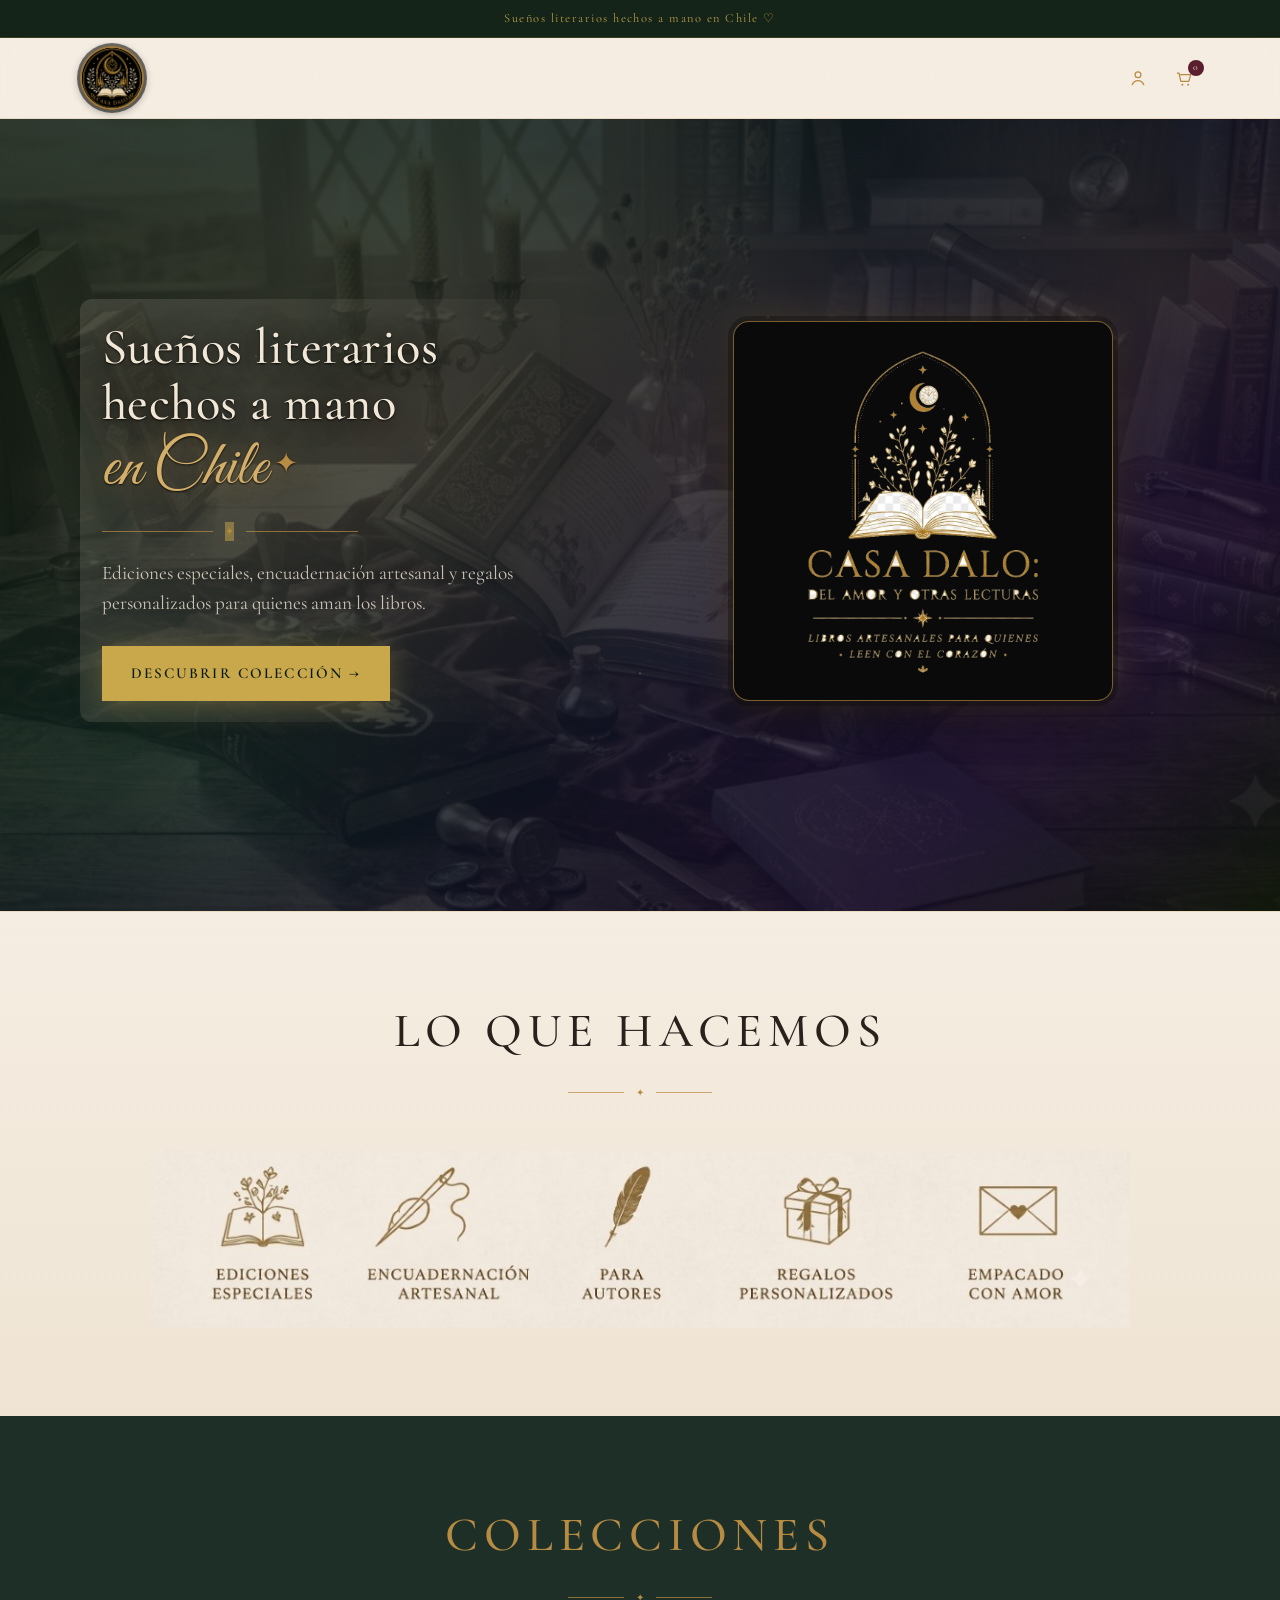
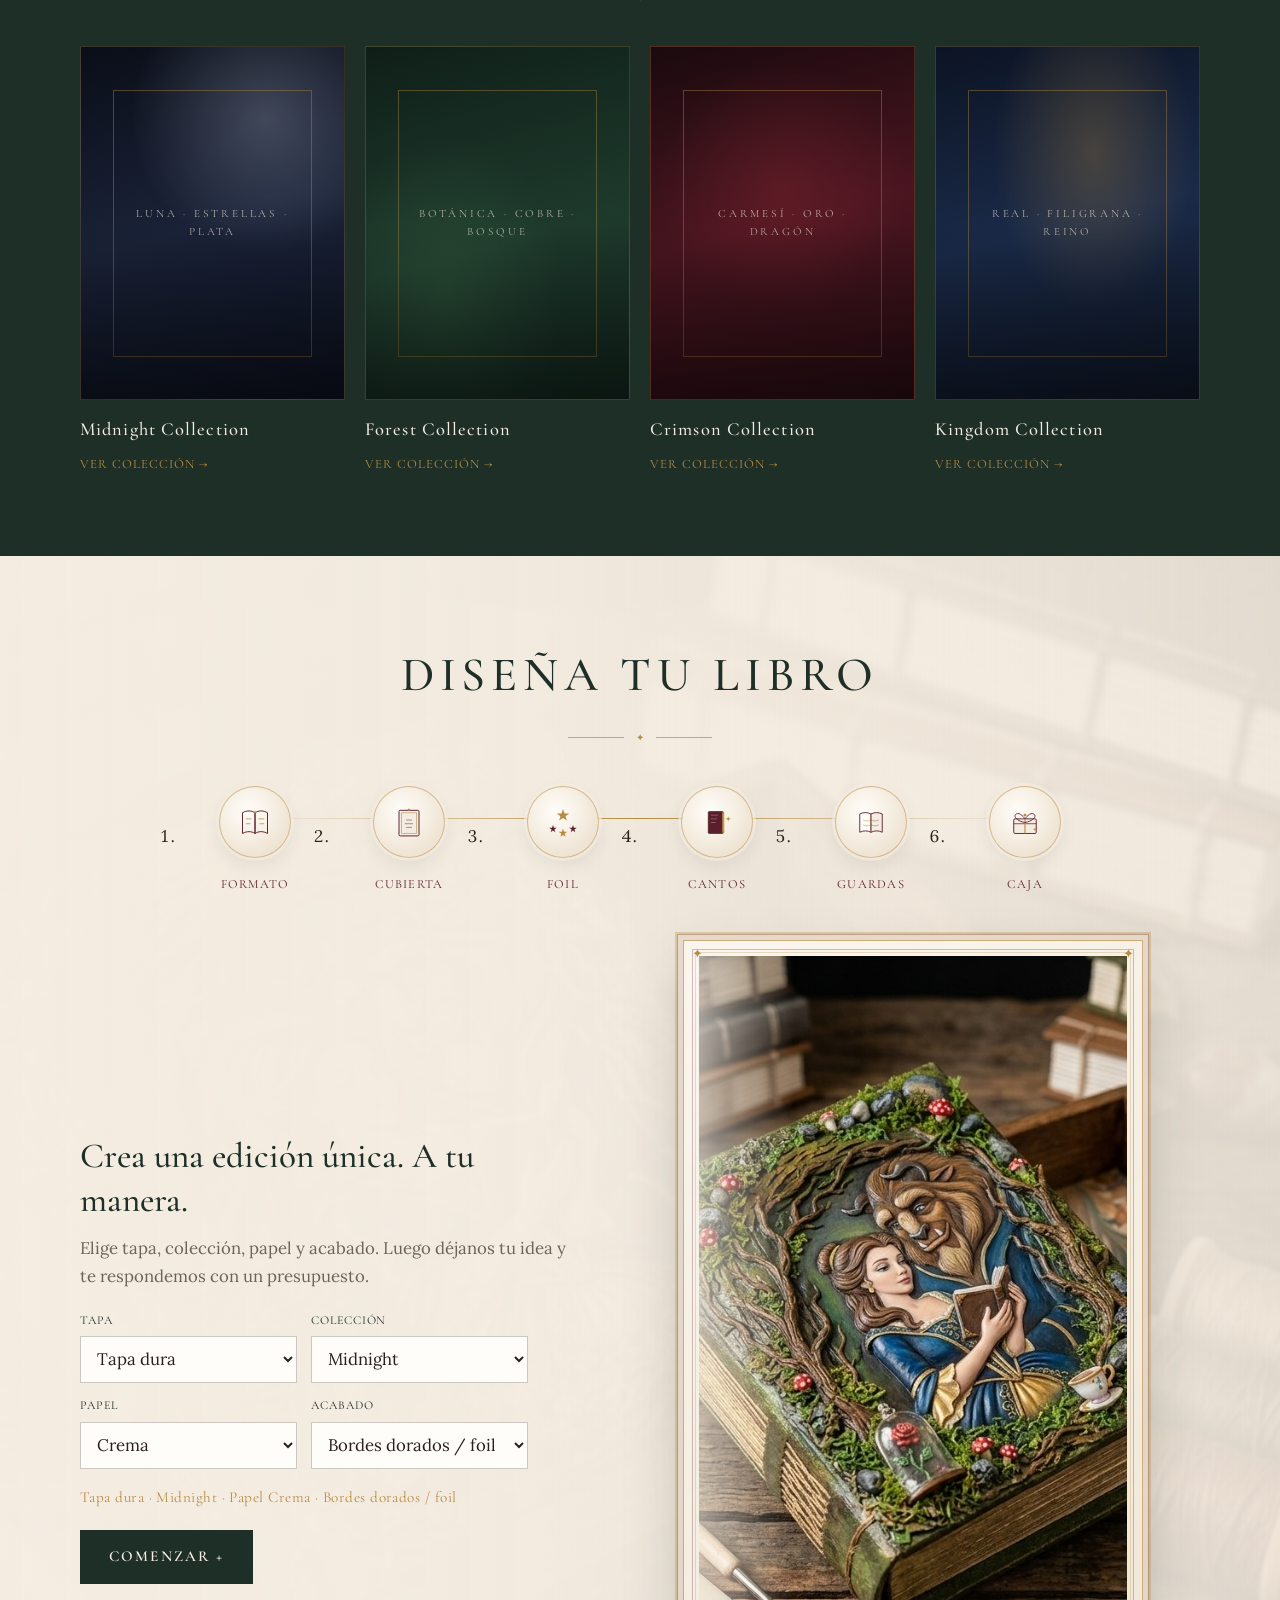
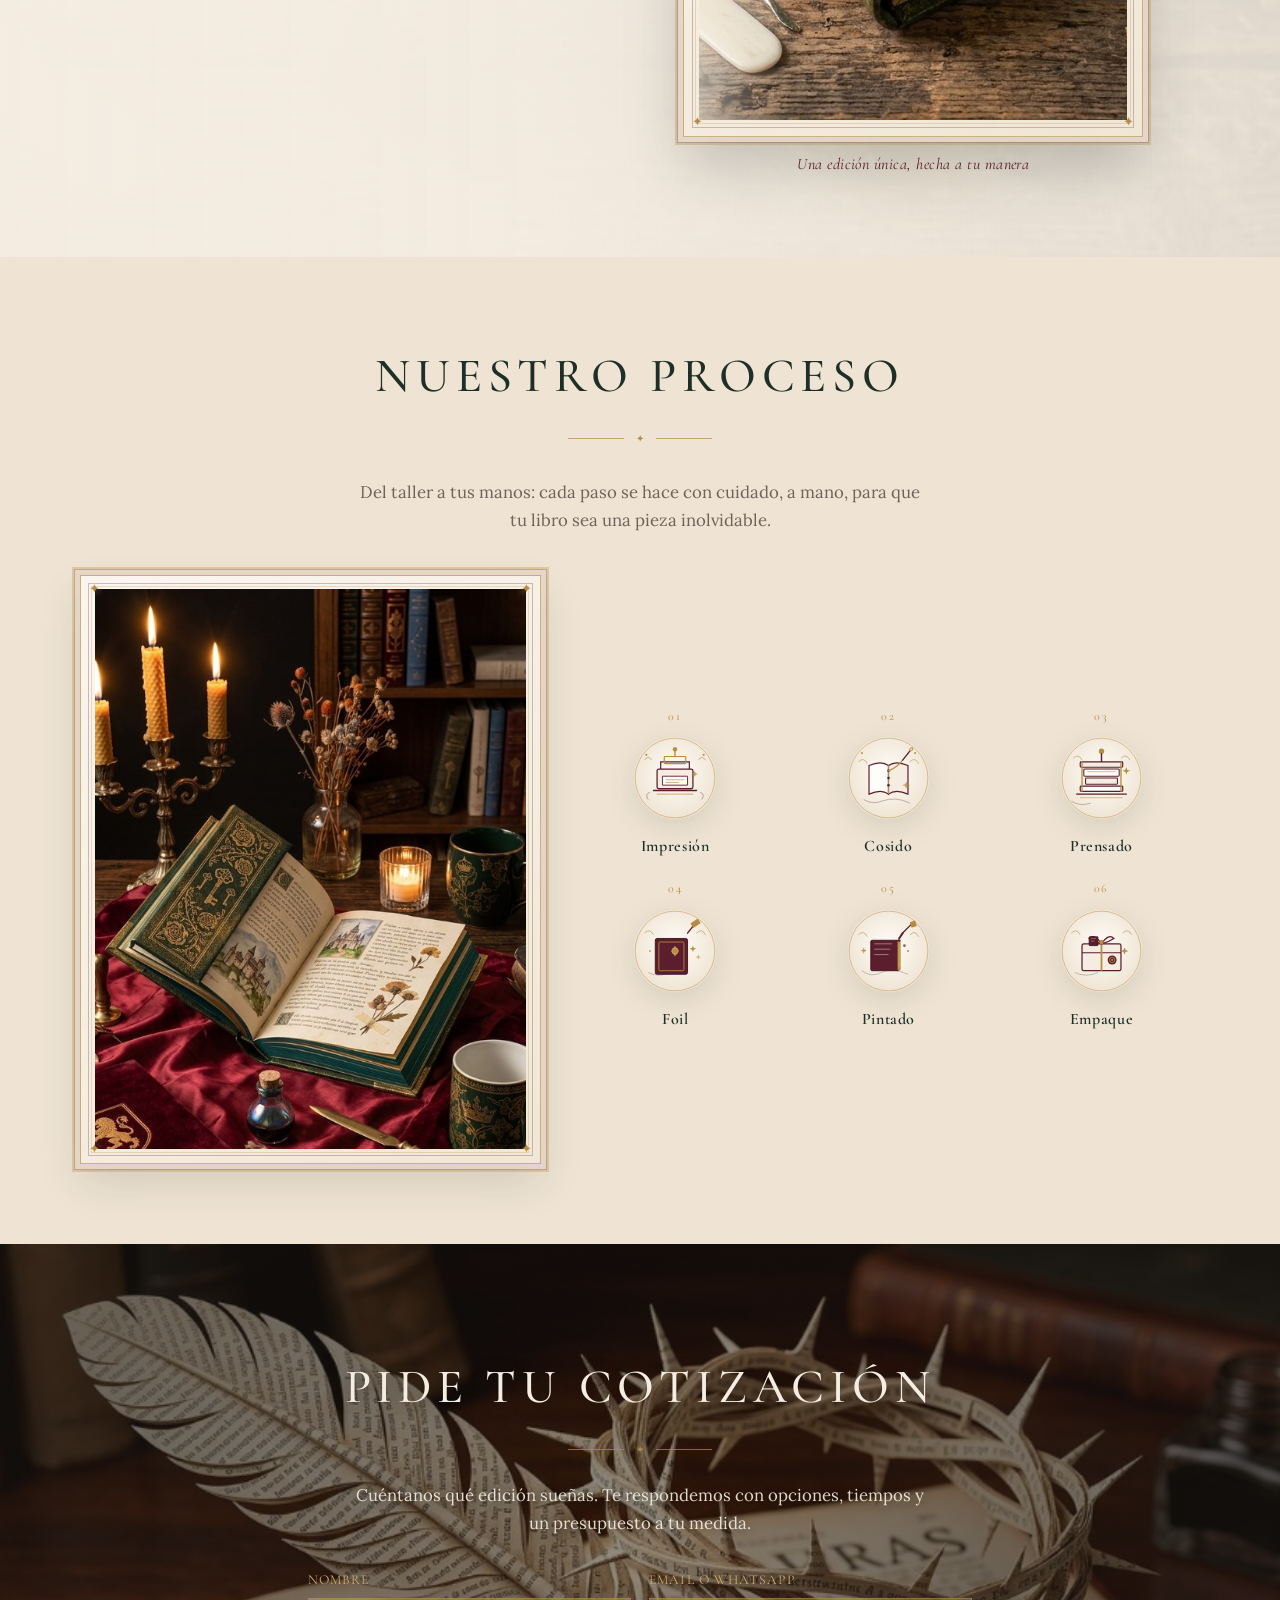
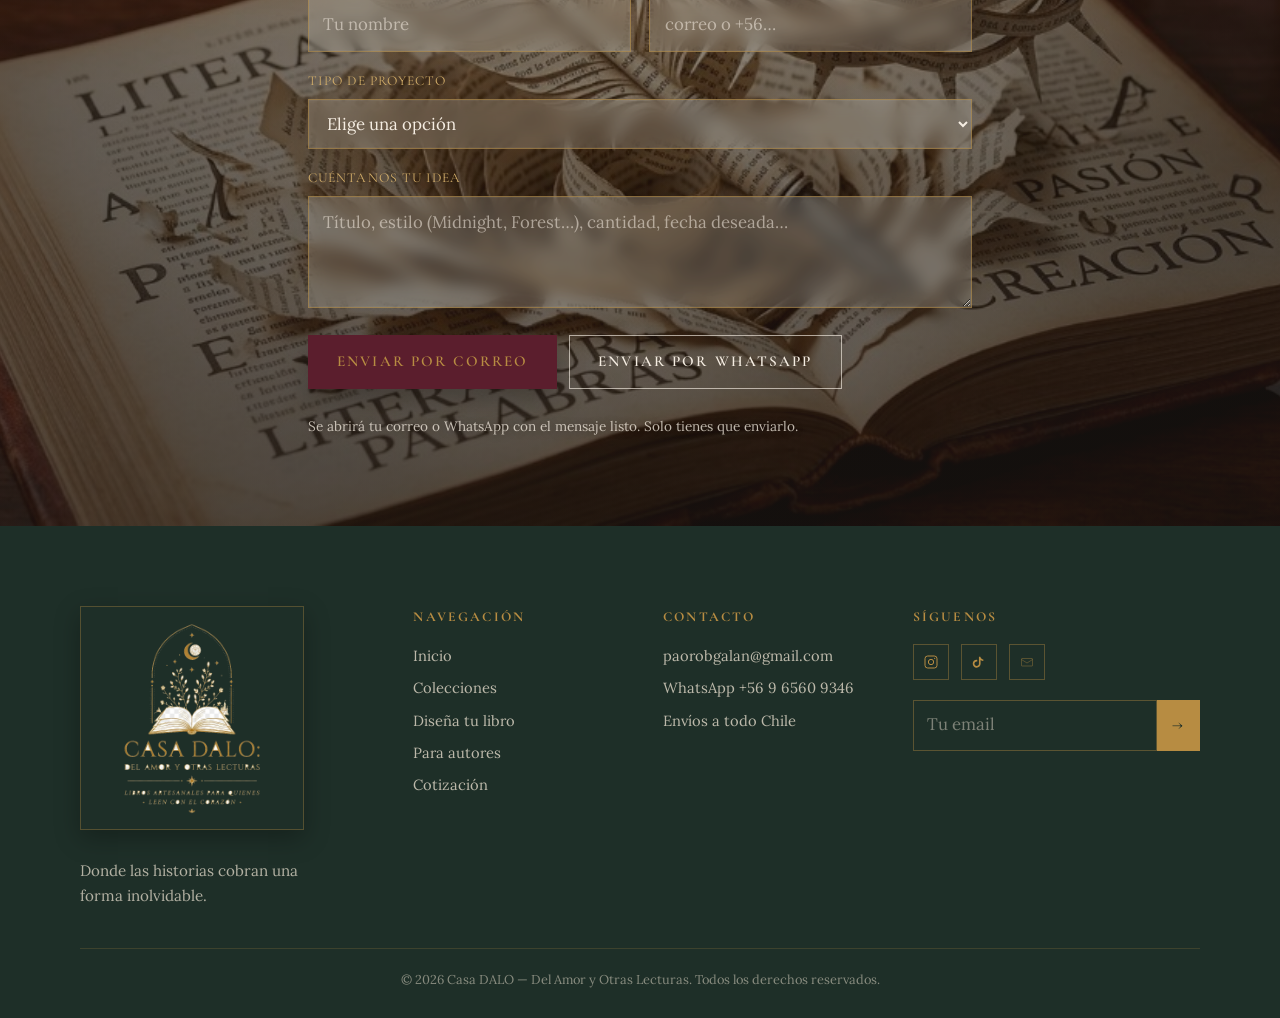
<file: index.html>
<!DOCTYPE html>
<html lang="es">
<head>
  <meta charset="UTF-8" />
  <meta name="viewport" content="width=device-width, initial-scale=1.0" />
  <title>Casa DALO — Del Amor y Otras Lecturas</title>
  <meta name="description" content="Casa DALO: sueños literarios hechos a mano en Chile. Ediciones artesanales de colección, encuadernadas a mano." />
  <meta name="author" content="Casa DALO" />
  <meta property="og:title" content="Casa DALO — Del Amor y Otras Lecturas" />
  <meta property="og:description" content="Sueños literarios hechos a mano en Chile." />
  <meta property="og:type" content="website" />
  <link rel="icon" href="assets/images/logo-casa-dalo-sello-nuevo.png" type="image/png" />
  <link rel="stylesheet" href="css/styles.css" />
</head>
<body>
  <div class="topbar">Sueños literarios hechos a mano en Chile ♡</div>

  <header class="site-header">
    <div class="container header-inner">
      <a class="logo" href="#inicio" aria-label="Casa DALO — inicio">
        <img class="logo-oficial logo-oficial--nav logo-sello" src="assets/images/logo-casa-dalo-sello-nuevo.png" alt="Casa DALO" width="64" height="64" />
      </a>

      <button class="nav-toggle" type="button" aria-expanded="false" aria-controls="main-nav" aria-label="Abrir menú">
        <span></span><span></span><span></span>
      </button>

      <nav class="nav" id="main-nav" aria-label="Principal">
        <a href="#inicio">Inicio</a>
        <a href="#colecciones">Colecciones</a>
        <a href="#disena">Diseña tu libro</a>
        <a href="#autores">Para autores</a>
        <a href="#proceso">Sobre nosotros</a>
        <a href="#cotizacion">Contacto</a>
      </nav>

      <div class="header-actions">
        <button class="icon-btn" type="button" aria-label="Cuenta (próximamente)" title="Próximamente">
          <svg viewBox="0 0 24 24" fill="none" stroke="currentColor" stroke-width="1.5" aria-hidden="true">
            <circle cx="12" cy="8" r="3.5" />
            <path d="M5 20c1.5-3.5 4-5 7-5s5.5 1.5 7 5" stroke-linecap="round" />
          </svg>
        </button>
        <button class="icon-btn" type="button" aria-label="Carrito (próximamente)" title="Próximamente">
          <svg viewBox="0 0 24 24" fill="none" stroke="currentColor" stroke-width="1.5" aria-hidden="true">
            <path d="M4 6h2l2.2 10h9.6L20 8H8" stroke-linecap="round" stroke-linejoin="round" />
            <circle cx="10" cy="20" r="1.2" fill="currentColor" stroke="none" />
            <circle cx="17" cy="20" r="1.2" fill="currentColor" stroke="none" />
          </svg>
          <span class="cart-count">0</span>
        </button>
      </div>
    </div>
  </header>

  <main>
    <section class="hero" id="inicio">
      <div class="hero-media" aria-hidden="true">
        <img src="assets/images/hero-banner.jpg" alt="" width="1920" height="1080" />
      </div>
      <div class="container hero-grid">
        <div class="hero-copy">
          <h1 class="hero-title">
            <span class="hero-title-main">Sueños literarios</span>
            <span class="hero-title-main">hechos a mano</span>
            <span class="hero-title-script">en Chile <i aria-hidden="true">✦</i></span>
          </h1>
          <div class="hero-divider" aria-hidden="true"><span>✦</span></div>
          <p class="hero-sub">
            Ediciones especiales, encuadernación artesanal y regalos personalizados para quienes aman los libros.
          </p>
          <a class="btn btn-burgundy" href="#colecciones">Descubrir colección →</a>
        </div>
        <div class="hero-brand">
          <img
            class="logo-oficial logo-oficial--hero"
            src="assets/images/logo-casa-dalo-negro.png"
            alt="Casa DALO — Del Amor y Otras Lecturas. Libros artesanales para quienes leen con el corazón"
            width="1024"
            height="1024"
          />
        </div>
      </div>
    </section>

    <section class="services" id="autores" aria-labelledby="servicios-title">
      <div class="container">
        <h2 class="section-title reveal" id="servicios-title">Lo que hacemos</h2>
        <div class="section-ornament reveal" aria-hidden="true"><span>✦</span></div>
        <figure class="services-banner reveal">
          <img
            src="assets/images/servicios-banner.png"
            alt="Ediciones especiales, encuadernación artesanal, para autores, regalos personalizados y empacado con amor"
            width="1024"
            height="187"
          />
        </figure>
        <ul class="sr-only">
          <li>Ediciones especiales</li>
          <li>Encuadernación artesanal</li>
          <li>Para autores</li>
          <li>Regalos personalizados</li>
          <li>Empacado con amor</li>
        </ul>
      </div>
    </section>

    <section class="collections" id="colecciones" aria-labelledby="colecciones-title">
      <div class="container">
        <h2 class="section-title reveal" id="colecciones-title">Colecciones</h2>
        <div class="section-ornament reveal" aria-hidden="true"><span>✦</span></div>
        <div class="collections-track" id="collections-track">
          <a class="collection reveal" href="#cotizacion">
            <div class="collection-visual collection-midnight">
              <span class="collection-motif">Luna · estrellas · plata</span>
            </div>
            <h3>Midnight Collection</h3>
            <span class="text-link">Ver colección →</span>
          </a>
          <a class="collection reveal" href="#cotizacion">
            <div class="collection-visual collection-forest">
              <span class="collection-motif">Botánica · cobre · bosque</span>
            </div>
            <h3>Forest Collection</h3>
            <span class="text-link">Ver colección →</span>
          </a>
          <a class="collection reveal" href="#cotizacion">
            <div class="collection-visual collection-crimson">
              <span class="collection-motif">Carmesí · oro · dragón</span>
            </div>
            <h3>Crimson Collection</h3>
            <span class="text-link">Ver colección →</span>
          </a>
          <a class="collection reveal" href="#cotizacion">
            <div class="collection-visual collection-kingdom">
              <span class="collection-motif">Real · filigrana · reino</span>
            </div>
            <h3>Kingdom Collection</h3>
            <span class="text-link">Ver colección →</span>
          </a>
        </div>
        <div class="collections-nav" aria-label="Deslizar colecciones">
          <button type="button" data-collections-prev aria-label="Anterior">‹</button>
          <button type="button" data-collections-next aria-label="Siguiente">›</button>
        </div>
      </div>
    </section>

    <section class="design" id="disena" aria-labelledby="disena-title">
      <div class="container">
        <h2 class="section-title reveal" id="disena-title">Diseña tu libro</h2>
        <div class="section-ornament reveal" aria-hidden="true"><span>✦</span></div>

        <ol class="design-steps reveal">
          <li class="design-step">
            <div class="design-step-icon" aria-hidden="true">
              <img src="assets/icons/step-formato.svg" alt="" width="48" height="48" />
            </div>
            <span>Formato</span>
          </li>
          <li class="design-step">
            <div class="design-step-icon" aria-hidden="true">
              <img src="assets/icons/step-cubierta.svg" alt="" width="48" height="48" />
            </div>
            <span>Cubierta</span>
          </li>
          <li class="design-step">
            <div class="design-step-icon" aria-hidden="true">
              <img src="assets/icons/step-foil.svg" alt="" width="48" height="48" />
            </div>
            <span>Foil</span>
          </li>
          <li class="design-step">
            <div class="design-step-icon" aria-hidden="true">
              <img src="assets/icons/step-cantos.svg" alt="" width="48" height="48" />
            </div>
            <span>Cantos</span>
          </li>
          <li class="design-step">
            <div class="design-step-icon" aria-hidden="true">
              <img src="assets/icons/step-guardas.svg" alt="" width="48" height="48" />
            </div>
            <span>Guardas</span>
          </li>
          <li class="design-step">
            <div class="design-step-icon" aria-hidden="true">
              <img src="assets/icons/step-caja.svg" alt="" width="48" height="48" />
            </div>
            <span>Caja</span>
          </li>
        </ol>

        <div class="design-layout">
          <div class="design-copy reveal">
            <h3>Crea una edición única. A tu manera.</h3>
            <p class="design-desc">Elige tapa, colección, papel y acabado. Luego déjanos tu idea y te respondemos con un presupuesto.</p>
            <form class="mini-config reveal" id="mini-config">
              <label>
                <span>Tapa</span>
                <select id="cfg-tapa" name="tapa">
                  <option>Tapa dura</option>
                  <option>Tapa blanda</option>
                  <option>Cuero</option>
                </select>
              </label>
              <label>
                <span>Colección</span>
                <select id="cfg-coleccion" name="coleccion">
                  <option>Midnight</option>
                  <option>Forest</option>
                  <option>Crimson</option>
                  <option>Kingdom</option>
                </select>
              </label>
              <label>
                <span>Papel</span>
                <select id="cfg-papel" name="papel">
                  <option>Crema</option>
                  <option>Blanco nieve</option>
                  <option>Algodón</option>
                </select>
              </label>
              <label>
                <span>Acabado</span>
                <select id="cfg-acabado" name="acabado">
                  <option>Bordes dorados / foil</option>
                  <option>Gofrado</option>
                  <option>Sin acabado especial</option>
                </select>
              </label>
            </form>
            <p class="preview-line" id="preview-line">Tapa dura · Midnight · Papel Crema · Bordes dorados / foil</p>
            <a class="btn btn-forest" href="#cotizacion">Comenzar +</a>
          </div>
          <div class="design-preview reveal">
            <figure class="design-fairytale">
              <div class="design-fairytale-glow" aria-hidden="true"></div>
              <div class="design-fairytale-frame fairytale-frame">
                <span class="corner corner-tl" aria-hidden="true">✦</span>
                <span class="corner corner-tr" aria-hidden="true">✦</span>
                <span class="corner corner-bl" aria-hidden="true">✦</span>
                <span class="corner corner-br" aria-hidden="true">✦</span>
                <div class="fairytale-frame-inner">
                  <img
                    src="assets/images/disena-libro.jpg"
                    alt="Libro artesanal de cuento con cubierta esculpida, musgo y detalles hechos a mano"
                    width="1024"
                    height="764"
                  />
                </div>
              </div>
              <figcaption>Una edición única, hecha a tu manera</figcaption>
            </figure>
          </div>
        </div>
      </div>
    </section>

    <section class="process" id="proceso" aria-labelledby="proceso-title">
      <div class="container">
        <h2 class="section-title reveal" id="proceso-title">Nuestro proceso</h2>
        <div class="section-ornament reveal" aria-hidden="true"><span>✦</span></div>
        <p class="process-intro reveal">Del taller a tus manos: cada paso se hace con cuidado, a mano, para que tu libro sea una pieza inolvidable.</p>

        <div class="process-layout">
          <figure class="process-photo fairytale-frame reveal">
            <span class="corner corner-tl" aria-hidden="true">✦</span>
            <span class="corner corner-tr" aria-hidden="true">✦</span>
            <span class="corner corner-bl" aria-hidden="true">✦</span>
            <span class="corner corner-br" aria-hidden="true">✦</span>
            <div class="fairytale-frame-inner">
              <img
                src="assets/images/proceso-atmosfera.jpg"
                alt="Mesa de trabajo artesanal con libros, velas y sellos de lacre"
                width="553"
                height="1024"
              />
            </div>
          </figure>

          <div class="process-grid">
          <article class="process-item">
            <div class="process-num">01</div>
            <div class="process-illus" aria-hidden="true">
              <img src="assets/icons/proceso-impresion.svg" alt="" width="96" height="96" />
            </div>
            <h3>Impresión</h3>
          </article>
          <article class="process-item">
            <div class="process-num">02</div>
            <div class="process-illus" aria-hidden="true">
              <img src="assets/icons/proceso-cosido.svg" alt="" width="96" height="96" />
            </div>
            <h3>Cosido</h3>
          </article>
          <article class="process-item">
            <div class="process-num">03</div>
            <div class="process-illus" aria-hidden="true">
              <img src="assets/icons/proceso-prensado.svg" alt="" width="96" height="96" />
            </div>
            <h3>Prensado</h3>
          </article>
          <article class="process-item">
            <div class="process-num">04</div>
            <div class="process-illus" aria-hidden="true">
              <img src="assets/icons/proceso-foil.svg" alt="" width="96" height="96" />
            </div>
            <h3>Foil</h3>
          </article>
          <article class="process-item">
            <div class="process-num">05</div>
            <div class="process-illus" aria-hidden="true">
              <img src="assets/icons/proceso-pintado.svg" alt="" width="96" height="96" />
            </div>
            <h3>Pintado</h3>
          </article>
          <article class="process-item">
            <div class="process-num">06</div>
            <div class="process-illus" aria-hidden="true">
              <img src="assets/icons/proceso-empaque.svg" alt="" width="96" height="96" />
            </div>
            <h3>Empaque</h3>
          </article>
          </div>
        </div>
      </div>
    </section>

    <section class="quote" id="cotizacion" aria-labelledby="cotizacion-title">
      <div class="quote-media" aria-hidden="true">
        <img src="assets/images/formulario-fondo.jpg" alt="" width="1024" height="571" />
      </div>
      <div class="container">
        <div class="quote-panel reveal">
          <h2 class="section-title" id="cotizacion-title">Pide tu cotización</h2>
          <div class="section-ornament" aria-hidden="true"><span>✦</span></div>
          <p class="quote-intro">Cuéntanos qué edición sueñas. Te respondemos con opciones, tiempos y un presupuesto a tu medida.</p>

          <form class="quote-form" id="quote-form" novalidate>
            <div class="form-row">
              <div class="field">
                <label for="nombre">Nombre</label>
                <input id="nombre" name="nombre" type="text" autocomplete="name" required placeholder="Tu nombre" />
              </div>
              <div class="field">
                <label for="contacto">Email o WhatsApp</label>
                <input id="contacto" name="contacto" type="text" autocomplete="email" required placeholder="correo o +56…" />
              </div>
            </div>
            <div class="field">
              <label for="tipo">Tipo de proyecto</label>
              <select id="tipo" name="tipo" required>
                <option value="">Elige una opción</option>
                <option value="Edición especial / colección">Edición especial / colección</option>
                <option value="Libro personalizado (regalo)">Libro personalizado (regalo)</option>
                <option value="Para autores (mi manuscrito)">Para autores (mi manuscrito)</option>
                <option value="Kit de lectura">Kit de lectura</option>
                <option value="Otro">Otro</option>
              </select>
            </div>
            <div class="field">
              <label for="mensaje">Cuéntanos tu idea</label>
              <textarea id="mensaje" name="mensaje" required placeholder="Título, estilo (Midnight, Forest…), cantidad, fecha deseada…"></textarea>
            </div>
            <div class="form-actions">
              <button class="btn btn-burgundy" type="submit" data-send="email">Enviar por correo</button>
              <button class="btn btn-ghost" type="button" data-send="whatsapp">Enviar por WhatsApp</button>
            </div>
            <p class="form-note">Se abrirá tu correo o WhatsApp con el mensaje listo. Solo tienes que enviarlo.</p>
            <p class="form-success" id="form-success" role="status">¡Listo! Revisa la ventana que se abrió y envía el mensaje.</p>
          </form>
        </div>
      </div>
    </section>
  </main>

  <footer class="site-footer" id="contacto">
    <div class="container">
      <div class="footer-grid">
        <div class="footer-brand">
          <a class="logo logo--footer" href="#inicio">
            <img class="logo-oficial logo-oficial--footer" src="assets/images/logo-casa-dalo-negro.png" alt="Casa DALO — Del Amor y Otras Lecturas. Libros artesanales para quienes leen con el corazón" width="1024" height="1024" />
          </a>
          <p>Donde las historias cobran una forma inolvidable.</p>
        </div>
        <div class="footer-col">
          <h4>Navegación</h4>
          <a href="#inicio">Inicio</a>
          <a href="#colecciones">Colecciones</a>
          <a href="#disena">Diseña tu libro</a>
          <a href="#autores">Para autores</a>
          <a href="#cotizacion">Cotización</a>
        </div>
        <div class="footer-col">
          <h4>Contacto</h4>
          <a href="mailto:paorobgalan@gmail.com">paorobgalan@gmail.com</a>
          <a href="https://wa.me/56965609346" target="_blank" rel="noopener noreferrer">WhatsApp +56 9 6560 9346</a>
          <a href="mailto:paorobgalan@gmail.com">Envíos a todo Chile</a>
        </div>
        <div class="footer-col">
          <h4>Síguenos</h4>
          <div class="socials">
            <a href="https://instagram.com" target="_blank" rel="noopener noreferrer" aria-label="Instagram">
              <svg viewBox="0 0 24 24" fill="none" stroke="currentColor" stroke-width="1.5"><rect x="3" y="3" width="18" height="18" rx="4"/><circle cx="12" cy="12" r="4"/><circle cx="17.5" cy="6.5" r="1" fill="currentColor" stroke="none"/></svg>
            </a>
            <a href="https://tiktok.com" target="_blank" rel="noopener noreferrer" aria-label="TikTok">
              <svg viewBox="0 0 24 24" fill="currentColor"><path d="M14 4c.6 2.2 2.1 3.8 4.5 4.2v2.3c-1.5-.1-2.9-.6-4.1-1.5v5.7c0 3.3-2.6 5.8-5.9 5.8S2.6 17.9 2.6 14.6 5.2 8.8 8.5 8.8c.3 0 .6 0 .9.1v2.5c-.3-.1-.6-.2-.9-.2-1.9 0-3.4 1.6-3.4 3.4s1.5 3.4 3.4 3.4 3.4-1.5 3.4-3.4V4H14z"/></svg>
            </a>
            <a href="mailto:paorobgalan@gmail.com" aria-label="Email">
              <img src="assets/icons/envelope.svg" alt="" width="16" height="16" />
            </a>
          </div>
          <form class="newsletter" id="newsletter-form">
            <label class="sr-only" for="newsletter-email">Tu email</label>
            <input id="newsletter-email" type="email" placeholder="Tu email" required />
            <button type="submit" aria-label="Suscribirse">→</button>
          </form>
        </div>
      </div>
      <p class="footer-bottom">© <span id="year"></span> Casa DALO — Del Amor y Otras Lecturas. Todos los derechos reservados.</p>
    </div>
  </footer>

  <script src="js/main.js"></script>
</body>
</html>
</file>
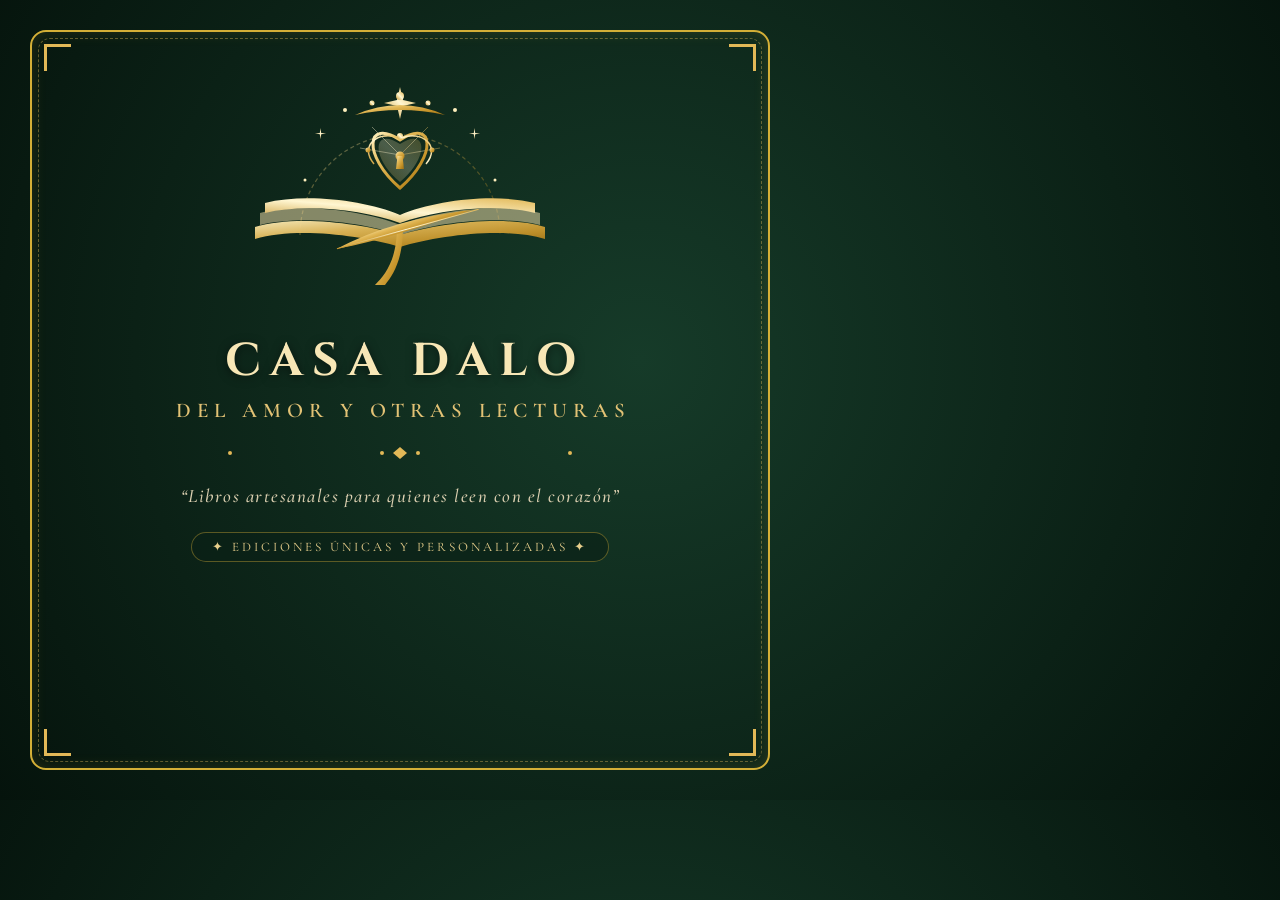
<file: casa_dalo_vector_logos/casa_dalo_vector_logo.html>
<!DOCTYPE html>
<html>
<head>
<meta charset="utf-8">
<style>
  @import url('https://fonts.googleapis.com/css2?family=Cinzel:wght@500;700;800&family=Cormorant+Garamond:ital,wght@0,500;0,600;0,700;1,400;1,600&display=swap');
  
  @page {
    size: 800px 800px;
    margin: 0;
  }
  body {
    margin: 0;
    padding: 0;
    width: 800px;
    height: 800px;
    background: radial-gradient(circle at 50% 45%, #163B29 0%, #0B2116 65%, #05130C 100%);
    box-sizing: border-box;
    font-family: 'Cormorant Garamond', 'Georgia', serif;
    color: #F7E4B2;
    text-align: center;
    position: relative;
    overflow: hidden;
  }

  /* Outer Luxury Frame */
  .frame-outer {
    position: absolute;
    top: 30px; left: 30px; right: 30px; bottom: 30px;
    border: 2px solid #D4AF37;
    border-radius: 16px;
    box-shadow: inset 0 0 15px rgba(212,175,55,0.15);
  }
  .frame-inner {
    position: absolute;
    top: 38px; left: 38px; right: 38px; bottom: 38px;
    border: 1px dashed rgba(226,184,87,0.4);
    border-radius: 12px;
  }

  /* Corner Filigree */
  .corner {
    position: absolute;
    width: 24px; height: 24px;
    border-color: #E2B857;
    border-style: solid;
  }
  .top-left { top: 44px; left: 44px; border-width: 3px 0 0 3px; }
  .top-right { top: 44px; right: 44px; border-width: 3px 3px 0 0; }
  .bottom-left { bottom: 44px; left: 44px; border-width: 0 0 3px 3px; }
  .bottom-right { bottom: 44px; right: 44px; border-width: 0 3px 3px 0; }

  /* Logo Content */
  .logo-container {
    padding-top: 65px;
  }

  /* SVG Artwork */
  .art-svg {
    width: 320px;
    height: 250px;
    margin: 0 auto;
    display: block;
  }

  .title {
    font-family: 'Cinzel', serif;
    font-weight: 700;
    font-size: 46px;
    letter-spacing: 9px;
    color: #F8E7B6;
    text-shadow: 0 2px 10px rgba(0,0,0,0.5);
    margin-top: 15px;
    margin-bottom: 5px;
    margin-left: 9px; /* center balance with letter-spacing */
  }

  .subtitle {
    font-family: 'Cormorant Garamond', serif;
    font-weight: 600;
    font-size: 21px;
    letter-spacing: 6px;
    color: #E2C275;
    text-transform: uppercase;
    margin-top: 6px;
    margin-bottom: 22px;
    margin-left: 6px;
  }

  .divider {
    width: 360px;
    height: 16px;
    margin: 0 auto 18px auto;
  }

  .tagline {
    font-family: 'Cormorant Garamond', serif;
    font-style: italic;
    font-weight: 500;
    font-size: 19px;
    color: #DCD0B1;
    letter-spacing: 1.5px;
  }

  .fairytale-badge {
    display: inline-block;
    margin-top: 25px;
    padding: 6px 20px;
    border: 1px solid rgba(212,175,55,0.4);
    border-radius: 20px;
    font-size: 13px;
    letter-spacing: 3px;
    text-transform: uppercase;
    color: #E8CF8C;
    background: rgba(11,33,22,0.6);
  }
</style>
</head>
<body>
  <div class="frame-outer"></div>
  <div class="frame-inner"></div>
  <div class="corner top-left"></div>
  <div class="corner top-right"></div>
  <div class="corner bottom-left"></div>
  <div class="corner bottom-right"></div>

  <div class="logo-container">
    <!-- SVG Fairytale Emblem Art -->
    <svg class="art-svg" viewBox="0 0 320 250" fill="none" xmlns="http://www.w3.org/2000/svg">
      <defs>
        <linearGradient id="gold" x1="0" y1="0" x2="1" y2="1">
          <stop offset="0%" stop-color="#FFF0BD"/>
          <stop offset="35%" stop-color="#E2B857"/>
          <stop offset="70%" stop-color="#C59329"/>
          <stop offset="100%" stop-color="#996D13"/>
        </linearGradient>
        <linearGradient id="gold-light" x1="0" y1="1" x2="1" y2="0">
          <stop offset="0%" stop-color="#C59329"/>
          <stop offset="50%" stop-color="#FFF6D1"/>
          <stop offset="100%" stop-color="#E2B857"/>
        </linearGradient>
      </defs>

      <!-- Arch Background Line -->
      <path d="M 60 170 A 100 100 0 0 1 260 170" fill="none" stroke="url(#gold)" stroke-width="1.2" opacity="0.35" stroke-dasharray="4 3"/>

      <!-- Stars / Magic Sparkles -->
      <path d="M 160 22 L 163 35 L 176 38 L 163 41 L 160 54 L 157 41 L 144 38 L 157 35 Z" fill="url(#gold-light)"/>
      <path d="M 85 70 L 86 77 L 93 78 L 86 79 L 85 86 L 84 79 L 77 78 L 84 77 Z" fill="url(#gold-light)" transform="scale(0.7) translate(30, 20)"/>
      <path d="M 235 70 L 236 77 L 243 78 L 236 79 L 235 86 L 234 79 L 227 78 L 234 77 Z" fill="url(#gold-light)" transform="scale(0.7) translate(100, 20)"/>
      
      <circle cx="105" cy="45" r="2" fill="#FFF0BD"/>
      <circle cx="215" cy="45" r="2" fill="#FFF0BD"/>
      <circle cx="65" cy="115" r="1.5" fill="#FFF0BD"/>
      <circle cx="255" cy="115" r="1.5" fill="#FFF0BD"/>

      <!-- Tiara / Crest Crown Arch -->
      <path d="M 115 50 Q 160 30 205 50 Q 160 40 115 50 Z" fill="url(#gold)"/>
      <circle cx="160" cy="31" r="4" fill="url(#gold-light)"/>
      <circle cx="132" cy="38" r="2.5" fill="url(#gold-light)"/>
      <circle cx="188" cy="38" r="2.5" fill="url(#gold-light)"/>

      <!-- Open Book Base -->
      <!-- Cover Edge -->
      <path d="M 160 170 C 120 158 55 150 15 162 L 15 174 C 55 162 120 170 160 182 C 200 170 265 162 305 174 L 305 162 C 265 150 200 158 160 170 Z" fill="url(#gold)" opacity="0.95"/>
      <!-- Pages Fanning -->
      <path d="M 160 160 C 122 145 60 138 20 148 L 20 160 C 60 150 122 157 160 170 C 198 157 260 150 300 160 L 300 148 C 260 138 198 145 160 160 Z" fill="#FCE8B1" opacity="0.5"/>
      <path d="M 160 150 C 124 135 65 128 25 138 L 25 148 C 65 138 124 145 160 158 C 196 145 255 138 295 148 L 295 138 C 255 128 196 135 160 150 Z" fill="url(#gold-light)"/>

      <!-- Book Bookmark Ribbon -->
      <path d="M 157 162 C 157 195 145 210 135 220 L 145 220 C 153 210 163 195 163 162 Z" fill="url(#gold)"/>

      <!-- Central Sacred Fairytale Heart (Del Amor) -->
      <g transform="translate(160, 95)">
        <!-- Heart Halo Rays -->
        <g stroke="url(#gold-light)" stroke-width="1" opacity="0.4">
          <line x1="0" y1="-5" x2="0" y2="-45"/>
          <line x1="0" y1="-5" x2="-28" y2="-33"/>
          <line x1="0" y1="-5" x2="28" y2="-33"/>
          <line x1="0" y1="-5" x2="-40" y2="-12"/>
          <line x1="0" y1="-5" x2="40" y2="-12"/>
        </g>

        <!-- Outer Filigree Heart Contour -->
        <path d="M 0 28 C -38 -5 -34 -42 0 -20 C 34 -42 38 -5 0 28 Z" fill="none" stroke="url(#gold)" stroke-width="3"/>
        <path d="M 0 22 C -30 -3 -27 -34 0 -16 C 27 -34 30 -3 0 22 Z" fill="url(#gold-light)" opacity="0.25"/>

        <!-- Vintage Keyhole inside Heart -->
        <circle cx="0" cy="-4" r="4.5" fill="url(#gold)"/>
        <polygon points="-2.5,-4 2.5,-4 4,9 -4,9" fill="url(#gold)"/>

        <!-- Entwined Flourish Vines -->
        <path d="M -26 4 C -42 -15 -20 -30 -2 -22" fill="none" stroke="url(#gold-light)" stroke-width="1.5"/>
        <path d="M 26 4 C 42 -15 20 -30 2 -22" fill="none" stroke="url(#gold-light)" stroke-width="1.5"/>

        <!-- Small Floral Rosebuds -->
        <circle cx="-32" cy="-10" r="2.5" fill="url(#gold)"/>
        <circle cx="32" cy="-10" r="2.5" fill="url(#gold)"/>
        <circle cx="0" cy="-24" r="3" fill="url(#gold-light)"/>
      </g>

      <!-- Feather Quill Pen Crossing Bottom -->
      <g transform="translate(160, 168) rotate(-14)">
        <path d="M -65 0 C -25 -10 25 -12 75 -5 C 25 -1 -25 3 -65 0 Z" fill="url(#gold)"/>
        <line x1="-65" y1="0" x2="82" y2="-4" stroke="url(#gold-light)" stroke-width="1"/>
      </g>
    </svg>

    <!-- Typography -->
    <div class="title">CASA DALO</div>
    <div class="subtitle">Del Amor y Otras Lecturas</div>

    <!-- Ornate Divider -->
    <svg class="divider" viewBox="0 0 360 16" fill="none" xmlns="http://www.w3.org/2000/svg">
      <line x1="10" y1="8" x2="150" y2="8" stroke="url(#gold-div)" stroke-width="1"/>
      <line x1="210" y1="8" x2="350" y2="8" stroke="url(#gold-div)" stroke-width="1"/>
      <polygon points="180,2 187,8 180,14 173,8" fill="#E2B857"/>
      <circle cx="162" cy="8" r="2" fill="#E2B857"/>
      <circle cx="198" cy="8" r="2" fill="#E2B857"/>
      <circle cx="10" cy="8" r="2" fill="#E2B857"/>
      <circle cx="350" cy="8" r="2" fill="#E2B857"/>
      <defs>
        <linearGradient id="gold-div" x1="0" y1="0" x2="1" y2="0">
          <stop offset="0%" stop-color="rgba(226,184,87,0.1)"/>
          <stop offset="100%" stop-color="#E2B857"/>
        </linearGradient>
      </defs>
    </svg>

    <div class="tagline">“Libros artesanales para quienes leen con el corazón”</div>

    <div class="fairytale-badge">✦ Ediciones Únicas y Personalizadas ✦</div>
  </div>
</body>
</html>
</file>
<file: css/styles.css>
/* Casa DALO — variables de marca y estilos */
@import url("https://fonts.googleapis.com/css2?family=Cormorant+Garamond:ital,wght@0,400;0,500;0,600;0,700;1,400;1,500&family=Great+Vibes&family=Lora:ital,wght@0,400;0,500;0,600;1,400&display=swap");

:root {
  --burgundy: #5b1e2d;
  --forest: #1e2f28;
  --gold: #b78c42;
  --cream: #f5ede2;
  --taupe: #6e635a;
  --gold-light: #d4af6a;
  --cream-deep: #efe4d3;
  --ink: #2a211d;
  --white-soft: #fffdf9;

  --font-display: "Cormorant Garamond", Georgia, serif;
  --font-body: "Lora", Georgia, serif;
  --font-script: "Great Vibes", cursive;

  --space-xs: 0.5rem;
  --space-sm: 1rem;
  --space-md: 1.75rem;
  --space-lg: 3rem;
  --space-xl: 5rem;

  --max: 1120px;
  --header-h: 4.75rem;
  --ease: cubic-bezier(0.22, 1, 0.36, 1);
}

*,
*::before,
*::after {
  box-sizing: border-box;
  margin: 0;
  padding: 0;
}

html {
  scroll-behavior: smooth;
}

body {
  font-family: var(--font-body);
  font-size: 1.05rem;
  line-height: 1.65;
  color: var(--ink);
  background: var(--cream);
  overflow-x: hidden;
}

img,
svg {
  display: block;
  max-width: 100%;
}

a {
  color: inherit;
  text-decoration: none;
}

button,
input,
select,
textarea {
  font: inherit;
}

ul {
  list-style: none;
}

.container {
  width: min(100% - 2.5rem, var(--max));
  margin-inline: auto;
}

.sr-only {
  position: absolute;
  width: 1px;
  height: 1px;
  padding: 0;
  margin: -1px;
  overflow: hidden;
  clip-path: inset(50%);
  clip: rect(0, 0, 0, 0);
  white-space: nowrap;
  border: 0;
}

.section-title {
  font-family: var(--font-display);
  font-size: clamp(2rem, 4vw, 3rem);
  font-weight: 500;
  letter-spacing: 0.12em;
  text-transform: uppercase;
  text-align: center;
}

.section-ornament {
  display: flex;
  align-items: center;
  justify-content: center;
  gap: 0.75rem;
  margin: 0.85rem auto 2.5rem;
  color: var(--gold);
}

.section-ornament::before,
.section-ornament::after {
  content: "";
  width: 3.5rem;
  height: 1px;
  background: currentColor;
  opacity: 0.7;
}

.section-ornament span {
  font-size: 0.65rem;
}

.btn {
  display: inline-flex;
  align-items: center;
  justify-content: center;
  gap: 0.4rem;
  padding: 0.85rem 1.75rem;
  font-family: var(--font-display);
  font-size: 0.95rem;
  font-weight: 600;
  letter-spacing: 0.14em;
  text-transform: uppercase;
  border: 1px solid transparent;
  cursor: pointer;
  transition: background 0.35s var(--ease), color 0.35s var(--ease),
    border-color 0.35s var(--ease), transform 0.35s var(--ease);
}

.btn:hover {
  transform: translateY(-1px);
}

.btn-gold {
  background: var(--gold);
  color: var(--forest);
}

.btn-gold:hover {
  background: var(--gold-light);
}

.btn-burgundy {
  background: var(--burgundy);
  color: var(--gold);
  border-color: var(--burgundy);
}

.btn-burgundy:hover {
  background: transparent;
  color: var(--burgundy);
  border-color: var(--burgundy);
}

.btn-forest {
  background: var(--forest);
  color: var(--cream);
}

.btn-forest:hover {
  background: #2a4036;
}

.btn-ghost {
  background: transparent;
  color: var(--gold);
  border-color: var(--gold);
}

.btn-ghost:hover {
  background: var(--gold);
  color: var(--forest);
}

.text-link {
  font-family: var(--font-display);
  font-size: 0.9rem;
  letter-spacing: 0.08em;
  text-transform: uppercase;
  color: var(--gold);
  transition: color 0.3s;
}

.text-link:hover {
  color: var(--gold-light);
}

.topbar {
  background: var(--burgundy);
  color: var(--cream);
  text-align: center;
  padding: 0.5rem 1rem;
  font-family: var(--font-display);
  font-size: 0.78rem;
  letter-spacing: 0.18em;
  text-transform: none;
}

.site-header {
  position: sticky;
  top: 0;
  z-index: 100;
  background: rgba(30, 47, 40, 0.96);
  backdrop-filter: blur(10px);
  border-bottom: 1px solid rgba(183, 140, 66, 0.2);
}

.header-inner {
  display: flex;
  align-items: center;
  justify-content: space-between;
  gap: 1rem;
  min-height: var(--header-h);
  padding-block: 0.5rem;
}

.logo {
  display: flex;
  align-items: center;
  gap: 0.75rem;
  color: var(--cream);
  flex-shrink: 0;
}

.logo-oficial {
  display: block;
  height: auto;
  background: transparent;
}

.logo-oficial--nav,
.logo-sello {
  width: 4rem;
  height: 4rem;
  aspect-ratio: 1;
  object-fit: cover;
  border-radius: 50%;
  border: 2px solid rgba(183, 140, 66, 0.85);
  box-shadow:
    0 0 0 3px rgba(10, 10, 10, 0.55),
    0 2px 10px rgba(0, 0, 0, 0.45);
  background: #0a0a0a;
}

.logo-oficial--hero {
  width: min(380px, 100%);
  margin: 0 auto;
  border-radius: 1rem;
  border: 1px solid rgba(183, 140, 66, 0.65);
  box-shadow:
    0 0 0 5px rgba(10, 10, 10, 0.35),
    0 0 40px rgba(183, 140, 66, 0.22),
    0 18px 40px rgba(0, 0, 0, 0.45);
  background: #0a0a0a;
}

.logo-oficial--footer {
  width: min(14rem, 100%);
  margin-bottom: 0.75rem;
  border: 1px solid rgba(183, 140, 66, 0.35);
  box-shadow: 0 8px 24px rgba(0, 0, 0, 0.28);
}

.nav-toggle {
  display: none;
  width: 2.5rem;
  height: 2.5rem;
  border: 1px solid rgba(183, 140, 66, 0.4);
  background: transparent;
  color: var(--gold);
  cursor: pointer;
  flex-direction: column;
  align-items: center;
  justify-content: center;
  gap: 5px;
}

.nav-toggle span {
  display: block;
  width: 1.15rem;
  height: 1.5px;
  background: currentColor;
  transition: transform 0.3s var(--ease), opacity 0.3s;
}

.nav-toggle[aria-expanded="true"] span:nth-child(1) {
  transform: translateY(6.5px) rotate(45deg);
}

.nav-toggle[aria-expanded="true"] span:nth-child(2) {
  opacity: 0;
}

.nav-toggle[aria-expanded="true"] span:nth-child(3) {
  transform: translateY(-6.5px) rotate(-45deg);
}

.nav {
  display: flex;
  align-items: center;
  gap: 1.6rem;
}

.nav a {
  font-family: var(--font-display);
  font-size: 0.78rem;
  letter-spacing: 0.12em;
  text-transform: uppercase;
  color: var(--cream);
  opacity: 0.88;
  transition: color 0.3s, opacity 0.3s;
}

.nav a:hover,
.nav a:focus-visible {
  color: var(--gold);
  opacity: 1;
}

.header-actions {
  display: flex;
  align-items: center;
  gap: 0.85rem;
  color: var(--gold);
}

.icon-btn {
  display: inline-flex;
  align-items: center;
  justify-content: center;
  width: 2rem;
  height: 2rem;
  background: transparent;
  border: none;
  color: inherit;
  cursor: pointer;
  position: relative;
}

.icon-btn svg {
  width: 1.25rem;
  height: 1.25rem;
}

.cart-count {
  position: absolute;
  top: -2px;
  right: -4px;
  font-size: 0.6rem;
  font-family: var(--font-display);
  background: var(--burgundy);
  color: var(--cream);
  width: 1rem;
  height: 1rem;
  border-radius: 50%;
  display: grid;
  place-items: center;
}

.hero {
  position: relative;
  min-height: calc(100vh - var(--header-h) - 2rem);
  display: grid;
  align-items: center;
  overflow: hidden;
  isolation: isolate;
  background: var(--cream);
}

.hero-media {
  position: absolute;
  inset: 0;
  z-index: -2;
}

.hero-media img {
  width: 100%;
  height: 100%;
  object-fit: cover;
  object-position: center right;
}

.hero::before {
  content: "";
  position: absolute;
  inset: 0;
  z-index: -1;
  background:
    linear-gradient(
      90deg,
      rgba(245, 237, 226, 0.96) 0%,
      rgba(245, 237, 226, 0.9) 38%,
      rgba(245, 237, 226, 0.55) 62%,
      rgba(245, 237, 226, 0.22) 100%
    ),
    linear-gradient(180deg, rgba(245, 237, 226, 0.35), rgba(245, 237, 226, 0.55));
  pointer-events: none;
}

.hero-grid {
  display: grid;
  grid-template-columns: 1fr 1.05fr;
  gap: 2.5rem;
  align-items: center;
  padding: 3.5rem 0 4rem;
}

.hero-copy {
  text-align: left;
  max-width: 30rem;
  opacity: 0;
  transform: translateY(14px);
  animation: riseIn 0.9s var(--ease) 0.1s forwards;
}

.hero-title {
  margin-bottom: 1.1rem;
}

.hero-title-main {
  display: block;
  font-family: var(--font-display);
  font-size: clamp(2rem, 4.2vw, 3.15rem);
  font-weight: 500;
  line-height: 1.12;
  color: var(--burgundy);
  letter-spacing: 0.01em;
}

.hero-title-script {
  display: inline-flex;
  align-items: baseline;
  gap: 0.45rem;
  margin-top: 0.15rem;
  font-family: var(--font-script);
  font-size: clamp(2.6rem, 5.5vw, 4rem);
  font-weight: 400;
  line-height: 1.1;
  color: var(--gold);
}

.hero-title-script i {
  font-style: normal;
  font-family: var(--font-display);
  font-size: 0.45em;
  color: var(--gold);
  transform: translateY(-0.35em);
}

.hero-divider {
  display: flex;
  align-items: center;
  gap: 0.75rem;
  margin: 0 0 1.15rem;
  color: var(--gold);
  max-width: 16rem;
}

.hero-divider::before,
.hero-divider::after {
  content: "";
  flex: 1;
  height: 1px;
  background: currentColor;
  opacity: 0.7;
}

.hero-divider span {
  font-size: 0.7rem;
}

.hero-sub {
  font-family: var(--font-display);
  font-size: clamp(1.05rem, 1.6vw, 1.2rem);
  color: var(--burgundy);
  opacity: 0.88;
  max-width: 28rem;
  margin: 0 0 1.75rem;
  line-height: 1.55;
}

.hero-brand {
  display: grid;
  place-items: center;
  opacity: 0;
  transform: translateY(18px);
  animation: riseIn 1s var(--ease) 0.22s forwards;
}

@keyframes riseIn {
  to {
    opacity: 1;
    transform: translateY(0);
  }
}

@keyframes drift {
  from { transform: translate(0, 0); }
  to { transform: translate(-12px, 8px); }
}

.services {
  background: linear-gradient(180deg, var(--cream) 0%, var(--cream-deep) 100%);
  padding: var(--space-xl) 0;
}

.services-banner {
  margin: 0 auto;
  max-width: 980px;
  padding: 0.5rem 0;
}

.services-banner img {
  width: 100%;
  height: auto;
  display: block;
}

.collections {
  background: var(--forest);
  color: var(--cream);
  padding: var(--space-xl) 0;
  overflow: hidden;
}

.collections .section-title {
  color: var(--gold);
}

.collections-track {
  display: grid;
  grid-template-columns: repeat(4, 1fr);
  gap: 1.25rem;
}

.collection {
  display: block;
  color: inherit;
}

.collection-visual {
  aspect-ratio: 3 / 4;
  margin-bottom: 0.9rem;
  position: relative;
  overflow: hidden;
  border: 1px solid rgba(183, 140, 66, 0.25);
  transition: border-color 0.4s var(--ease), transform 0.5s var(--ease);
}

.collection:hover .collection-visual {
  border-color: var(--gold);
  transform: scale(1.015);
}

.collection-visual::after {
  content: "";
  position: absolute;
  inset: 0;
  background: linear-gradient(to top, rgba(0, 0, 0, 0.45), transparent 50%);
  pointer-events: none;
}

.collection-midnight {
  background:
    radial-gradient(circle at 70% 20%, rgba(200, 210, 230, 0.25), transparent 40%),
    linear-gradient(165deg, #0a0e18 0%, #1a2238 50%, #0d1220 100%);
}

.collection-forest {
  background:
    radial-gradient(ellipse at 30% 70%, rgba(80, 140, 90, 0.2), transparent 45%),
    linear-gradient(165deg, #0f1f18 0%, #1e3a2c 55%, #142820 100%);
}

.collection-crimson {
  background:
    radial-gradient(circle at 50% 40%, rgba(140, 40, 50, 0.35), transparent 50%),
    linear-gradient(165deg, #1a0a0e 0%, #4a1520 50%, #2a0e14 100%);
}

.collection-kingdom {
  background:
    radial-gradient(ellipse at 60% 30%, rgba(183, 140, 66, 0.3), transparent 45%),
    linear-gradient(165deg, #0c1424 0%, #1a2a48 50%, #101828 100%);
}

.collection-motif {
  position: absolute;
  inset: 12%;
  border: 1px solid rgba(183, 140, 66, 0.4);
  display: grid;
  place-items: center;
  font-family: var(--font-display);
  font-size: 0.7rem;
  letter-spacing: 0.25em;
  text-transform: uppercase;
  color: rgba(241, 231, 214, 0.7);
  text-align: center;
  padding: 1rem;
}

.collection h3 {
  font-family: var(--font-display);
  font-size: 1.15rem;
  font-weight: 500;
  letter-spacing: 0.06em;
  margin-bottom: 0.25rem;
}

.collection .text-link {
  font-size: 0.8rem;
}

.collections-nav {
  display: none;
  justify-content: center;
  gap: 0.75rem;
  margin-top: 1.5rem;
}

.collections-nav button {
  width: 2.5rem;
  height: 2.5rem;
  border: 1px solid var(--gold);
  background: transparent;
  color: var(--gold);
  cursor: pointer;
  font-size: 1.1rem;
  transition: background 0.3s, color 0.3s;
}

.collections-nav button:hover {
  background: var(--gold);
  color: var(--forest);
}

.design {
  position: relative;
  padding: var(--space-xl) 0;
  isolation: isolate;
  overflow: hidden;
  background: var(--cream);
}

.design::before {
  content: "";
  position: absolute;
  inset: 0;
  z-index: -2;
  background:
    url("../assets/images/disena-libro.jpg") right center / cover no-repeat;
  opacity: 0.18;
  filter: saturate(0.85) blur(1.5px);
  transform: scale(1.04);
  pointer-events: none;
}

.design::after {
  content: "";
  position: absolute;
  inset: 0;
  z-index: -1;
  background:
    linear-gradient(
      90deg,
      rgba(245, 237, 226, 0.97) 0%,
      rgba(245, 237, 226, 0.92) 42%,
      rgba(245, 237, 226, 0.72) 68%,
      rgba(245, 237, 226, 0.45) 100%
    ),
    radial-gradient(ellipse at 12% 20%, rgba(183, 140, 66, 0.1), transparent 45%);
  pointer-events: none;
}

.design .section-title {
  color: var(--forest);
}

.design-steps {
  display: flex;
  justify-content: center;
  flex-wrap: wrap;
  gap: 0.75rem 0.25rem;
  margin-bottom: 2.75rem;
  position: relative;
  max-width: 920px;
  margin-inline: auto;
}

.design-steps::before {
  content: "";
  position: absolute;
  top: 2rem;
  left: 8%;
  right: 8%;
  height: 1px;
  background: linear-gradient(90deg, transparent, var(--gold), transparent);
  z-index: 0;
}

.design-step {
  flex: 1 1 5.5rem;
  text-align: center;
  position: relative;
  z-index: 1;
  min-width: 5.5rem;
}

.design-step-icon {
  width: 4.5rem;
  height: 4.5rem;
  margin: 0 auto 0.65rem;
  border: 1px solid rgba(183, 140, 66, 0.5);
  border-radius: 50%;
  background:
    radial-gradient(circle at 40% 35%, #fffdf9, #efe4d3 72%);
  display: grid;
  place-items: center;
  box-shadow:
    0 0 0 3px rgba(245, 237, 226, 0.7),
    0 8px 18px rgba(30, 47, 40, 0.08);
  transition: transform 0.35s var(--ease), border-color 0.35s, box-shadow 0.35s;
}

.design-step:hover .design-step-icon {
  transform: translateY(-3px);
  border-color: var(--gold);
  box-shadow:
    0 0 0 3px rgba(245, 237, 226, 0.85),
    0 12px 24px rgba(91, 30, 45, 0.12);
}

.design-step-icon img {
  width: 2.45rem;
  height: 2.45rem;
}

.design-step span {
  font-family: var(--font-display);
  font-size: 0.78rem;
  letter-spacing: 0.1em;
  text-transform: uppercase;
  color: var(--burgundy);
}

.design-layout {
  display: grid;
  grid-template-columns: 1fr 1.15fr;
  gap: 3rem;
  align-items: center;
  position: relative;
  z-index: 1;
}

.design-copy {
  position: relative;
  z-index: 1;
}

.design-copy h3 {
  font-family: var(--font-display);
  font-size: clamp(1.6rem, 3vw, 2.2rem);
  font-weight: 500;
  color: var(--forest);
  line-height: 1.25;
  margin-bottom: 0.85rem;
}

.design-desc {
  color: var(--taupe);
  margin-bottom: 1.25rem;
  max-width: 34rem;
}

.mini-config {
  display: grid;
  grid-template-columns: 1fr 1fr;
  gap: 0.85rem;
  margin-bottom: 1rem;
  max-width: 28rem;
}

.mini-config label {
  display: flex;
  flex-direction: column;
  gap: 0.35rem;
}

.mini-config span {
  font-family: var(--font-display);
  font-size: 0.75rem;
  letter-spacing: 0.08em;
  text-transform: uppercase;
  color: var(--forest);
}

.mini-config select {
  padding: 0.65rem 0.75rem;
  border: 1px solid rgba(110, 99, 90, 0.35);
  background: var(--white-soft);
  color: var(--ink);
}

.mini-config select:focus {
  outline: none;
  border-color: var(--gold);
}

.preview-line {
  font-family: var(--font-display);
  font-size: 0.95rem;
  color: var(--gold);
  margin-bottom: 1.25rem;
  letter-spacing: 0.03em;
}

.design-preview {
  position: relative;
  display: grid;
  place-items: center;
}

.design-fairytale {
  position: relative;
  margin: 0;
  width: min(100%, 460px);
}

.design-fairytale-glow {
  position: absolute;
  inset: 8% -4% -6% -4%;
  background: radial-gradient(ellipse at center, rgba(183, 140, 66, 0.35), transparent 70%);
  filter: blur(18px);
  z-index: 0;
  pointer-events: none;
}

.design-fairytale-frame {
  position: relative;
  z-index: 1;
  padding: 0.95rem;
  background:
    linear-gradient(145deg, rgba(250, 246, 239, 0.98), rgba(241, 231, 214, 0.92));
  border: 1.5px solid rgba(183, 140, 66, 0.65);
  box-shadow:
    0 0 0 5px rgba(245, 237, 226, 0.75),
    0 0 0 6px rgba(91, 30, 45, 0.22),
    0 0 0 8px rgba(183, 140, 66, 0.35),
    0 28px 55px rgba(30, 47, 40, 0.22);
  overflow: hidden;
}

.design-fairytale-frame::before {
  content: "";
  position: absolute;
  inset: 0.5rem;
  border: 1px solid rgba(91, 30, 45, 0.28);
  pointer-events: none;
  z-index: 2;
}

.design-fairytale-frame::after {
  content: "";
  position: absolute;
  inset: 0.7rem;
  border: 1px solid rgba(183, 140, 66, 0.28);
  pointer-events: none;
  z-index: 2;
}

.design-fairytale-frame .fairytale-frame-inner {
  position: relative;
  z-index: 1;
  overflow: hidden;
}

.design-fairytale-frame img {
  display: block;
  width: 100%;
  aspect-ratio: 4 / 5;
  object-fit: cover;
  object-position: center;
  mask-image: linear-gradient(
    to left,
    rgba(0, 0, 0, 1) 0%,
    rgba(0, 0, 0, 1) 78%,
    rgba(0, 0, 0, 0.35) 100%
  );
  -webkit-mask-image: linear-gradient(
    to left,
    rgba(0, 0, 0, 1) 0%,
    rgba(0, 0, 0, 1) 78%,
    rgba(0, 0, 0, 0.35) 100%
  );
}

.design-fairytale-frame .corner,
.fairytale-frame .corner {
  position: absolute;
  z-index: 3;
  color: var(--gold);
  font-size: 0.8rem;
  line-height: 1;
  text-shadow: 0 0 8px rgba(245, 237, 226, 0.8);
  pointer-events: none;
}

.corner-tl { top: 0.45rem; left: 0.5rem; }
.corner-tr { top: 0.45rem; right: 0.5rem; }
.corner-bl { bottom: 0.45rem; left: 0.5rem; }
.corner-br { bottom: 0.45rem; right: 0.5rem; }

.design-fairytale figcaption {
  position: relative;
  z-index: 1;
  margin-top: 0.9rem;
  text-align: center;
  font-family: var(--font-display);
  font-style: italic;
  font-size: 1rem;
  color: var(--burgundy);
  letter-spacing: 0.03em;
}

.process {
  padding: var(--space-xl) 0;
  background: var(--cream-deep);
}

.process .section-title {
  color: var(--forest);
}

.process-intro {
  text-align: center;
  max-width: 36rem;
  margin: -0.5rem auto 2.5rem;
  color: var(--taupe);
}

.process-layout {
  display: grid;
  grid-template-columns: 0.85fr 1.15fr;
  gap: 2.25rem;
  align-items: center;
}

.process-photo {
  position: relative;
  margin: 0;
  padding: 0.85rem;
  background:
    linear-gradient(145deg, rgba(250, 246, 239, 0.98), rgba(241, 231, 214, 0.92));
  border: 1.5px solid rgba(183, 140, 66, 0.65);
  box-shadow:
    0 0 0 5px rgba(245, 237, 226, 0.7),
    0 0 0 6px rgba(91, 30, 45, 0.2),
    0 0 0 8px rgba(183, 140, 66, 0.32),
    0 18px 40px rgba(30, 47, 40, 0.14);
  max-height: none;
  overflow: hidden;
}

.process-photo::before {
  content: "";
  position: absolute;
  inset: 0.45rem;
  border: 1px solid rgba(91, 30, 45, 0.28);
  pointer-events: none;
  z-index: 2;
}

.process-photo::after {
  content: "";
  position: absolute;
  inset: 0.65rem;
  border: 1px solid rgba(183, 140, 66, 0.28);
  pointer-events: none;
  z-index: 2;
}

.process-photo .fairytale-frame-inner {
  position: relative;
  z-index: 1;
  overflow: hidden;
  max-height: 560px;
}

.process-photo img {
  width: 100%;
  height: 100%;
  max-height: 560px;
  object-fit: cover;
  object-position: center top;
  display: block;
}

.process-grid {
  display: grid;
  grid-template-columns: repeat(3, 1fr);
  gap: 1.25rem 1rem;
}

.process-item {
  text-align: center;
  opacity: 0;
  transform: translateY(16px);
  transition: opacity 0.6s var(--ease), transform 0.6s var(--ease);
}

.process-item.is-visible {
  opacity: 1;
  transform: translateY(0);
}

.process-num {
  font-family: var(--font-display);
  font-size: 0.75rem;
  letter-spacing: 0.15em;
  color: var(--gold);
  margin-bottom: 0.55rem;
}

.process-illus {
  width: 5.35rem;
  height: 5.35rem;
  margin: 0 auto 0.75rem;
  border: none;
  border-radius: 0;
  display: grid;
  place-items: center;
  background: transparent;
  box-shadow: none;
  transition: transform 0.35s var(--ease);
}

.process-item:hover .process-illus {
  transform: translateY(-4px) scale(1.03);
}

.process-illus img {
  width: 100%;
  height: 100%;
  filter: drop-shadow(0 8px 14px rgba(30, 47, 40, 0.12));
}

.process-illus svg {
  width: 2rem;
  height: 2rem;
}

.process-item h3 {
  font-family: var(--font-display);
  font-size: 1rem;
  font-weight: 600;
  color: var(--forest);
  letter-spacing: 0.04em;
}

.quote {
  position: relative;
  padding: var(--space-xl) 0;
  isolation: isolate;
  overflow: hidden;
  background: #1a1512;
  min-height: 70vh;
  display: grid;
  align-items: center;
}

.quote-media {
  position: absolute;
  inset: 0;
  z-index: -2;
}

.quote-media img {
  width: 100%;
  height: 100%;
  object-fit: cover;
  object-position: center;
  filter: saturate(1.05) contrast(1.05);
}

.quote::before {
  content: "";
  position: absolute;
  inset: 0;
  z-index: -1;
  background:
    radial-gradient(ellipse at 50% 40%, rgba(26, 21, 18, 0.25), rgba(26, 21, 18, 0.55) 70%),
    linear-gradient(180deg, rgba(26, 21, 18, 0.2), rgba(26, 21, 18, 0.45));
  pointer-events: none;
}

.quote-panel {
  max-width: 680px;
  margin: 0 auto;
  padding: 1.5rem 0.5rem 0.5rem;
  background: transparent;
  border: none;
  box-shadow: none;
}

.quote .section-title {
  color: var(--cream);
  text-shadow: 0 2px 18px rgba(0, 0, 0, 0.45);
}

.quote .section-ornament {
  color: var(--gold);
}

.quote-intro {
  text-align: center;
  max-width: 36rem;
  margin: -1rem auto 2rem;
  color: rgba(245, 237, 226, 0.9);
  text-shadow: 0 1px 12px rgba(0, 0, 0, 0.4);
}

.quote-form {
  max-width: 100%;
  margin: 0 auto;
  display: grid;
  gap: 1.15rem;
}

.quote .field label {
  color: var(--gold-light);
  text-shadow: 0 1px 8px rgba(0, 0, 0, 0.35);
}

.quote .field input,
.quote .field select,
.quote .field textarea {
  background: rgba(250, 246, 239, 0.18);
  border: 1px solid rgba(183, 140, 66, 0.55);
  color: var(--cream);
  backdrop-filter: blur(8px);
  -webkit-backdrop-filter: blur(8px);
  box-shadow: inset 0 0 0 1px rgba(255, 255, 255, 0.04);
}

.quote .field input::placeholder,
.quote .field textarea::placeholder {
  color: rgba(245, 237, 226, 0.55);
}

.quote .field input:focus,
.quote .field select:focus,
.quote .field textarea:focus {
  border-color: var(--gold);
  background: rgba(250, 246, 239, 0.28);
  outline: none;
}

.quote .field select {
  color: var(--cream);
}

.quote .field select option {
  color: var(--ink);
  background: var(--cream);
}

.quote .form-note {
  color: rgba(245, 237, 226, 0.75);
  text-shadow: 0 1px 8px rgba(0, 0, 0, 0.35);
}

.quote .form-success {
  color: var(--gold-light);
  background: rgba(30, 47, 40, 0.35);
  border: 1px solid rgba(183, 140, 66, 0.35);
}

.quote .btn-ghost {
  color: var(--cream);
  border-color: rgba(245, 237, 226, 0.65);
}

.quote .btn-ghost:hover {
  background: rgba(245, 237, 226, 0.12);
  color: var(--gold-light);
  border-color: var(--gold);
}

.quote .btn-burgundy {
  box-shadow: 0 10px 28px rgba(0, 0, 0, 0.28);
}

.form-row {
  display: grid;
  grid-template-columns: 1fr 1fr;
  gap: 1.15rem;
}

.field {
  display: flex;
  flex-direction: column;
  gap: 0.4rem;
}

.field label {
  font-family: var(--font-display);
  font-size: 0.85rem;
  letter-spacing: 0.08em;
  text-transform: uppercase;
  color: var(--forest);
}

.field input,
.field select,
.field textarea {
  padding: 0.75rem 0.9rem;
  border: 1px solid rgba(110, 99, 90, 0.35);
  background: var(--white-soft);
  color: var(--ink);
  transition: border-color 0.3s;
}

.field input:focus,
.field select:focus,
.field textarea:focus {
  outline: none;
  border-color: var(--gold);
}

.field textarea {
  min-height: 7rem;
  resize: vertical;
}

.form-actions {
  display: flex;
  flex-wrap: wrap;
  gap: 0.75rem;
  margin-top: 0.5rem;
}

.form-note {
  font-size: 0.85rem;
  color: var(--taupe);
  margin-top: 0.5rem;
}

.form-success {
  display: none;
  text-align: center;
  padding: 1rem;
  color: var(--forest);
  font-family: var(--font-display);
  letter-spacing: 0.04em;
}

.form-success.is-visible {
  display: block;
}

.site-footer {
  background: var(--forest);
  color: var(--cream);
  padding: var(--space-xl) 0 var(--space-md);
}

.footer-grid {
  display: grid;
  grid-template-columns: 1.4fr 1fr 1fr 1.2fr;
  gap: 2.5rem;
  margin-bottom: 2.5rem;
}

.footer-brand p {
  margin-top: 1rem;
  font-size: 0.95rem;
  color: rgba(241, 231, 214, 0.7);
  max-width: 16rem;
}

.footer-col h4 {
  font-family: var(--font-display);
  font-size: 0.85rem;
  letter-spacing: 0.16em;
  text-transform: uppercase;
  color: var(--gold);
  margin-bottom: 1rem;
}

.footer-col a {
  display: block;
  font-size: 0.92rem;
  color: rgba(241, 231, 214, 0.75);
  margin-bottom: 0.5rem;
  transition: color 0.3s;
}

.footer-col a:hover {
  color: var(--gold);
}

.socials {
  display: flex;
  gap: 0.75rem;
  margin-bottom: 1.25rem;
}

.socials a {
  width: 2.25rem;
  height: 2.25rem;
  border: 1px solid rgba(183, 140, 66, 0.4);
  display: grid;
  place-items: center;
  color: var(--gold);
  margin: 0;
  transition: background 0.3s, color 0.3s;
}

.socials a:hover {
  background: var(--gold);
  color: var(--forest);
}

.socials svg {
  width: 1rem;
  height: 1rem;
}

.newsletter {
  display: flex;
  gap: 0;
}

.newsletter input {
  flex: 1;
  padding: 0.65rem 0.85rem;
  border: 1px solid rgba(183, 140, 66, 0.4);
  background: transparent;
  color: var(--cream);
  min-width: 0;
}

.newsletter input::placeholder {
  color: rgba(241, 231, 214, 0.45);
}

.newsletter button {
  padding: 0.65rem 0.9rem;
  background: var(--gold);
  border: 1px solid var(--gold);
  color: var(--forest);
  cursor: pointer;
  font-family: var(--font-display);
  letter-spacing: 0.08em;
}

.footer-bottom {
  border-top: 1px solid rgba(183, 140, 66, 0.2);
  padding-top: 1.25rem;
  text-align: center;
  font-size: 0.8rem;
  color: rgba(241, 231, 214, 0.5);
}

.reveal {
  opacity: 0;
  transform: translateY(20px);
  transition: opacity 0.7s var(--ease), transform 0.7s var(--ease);
}

.reveal.is-visible {
  opacity: 1;
  transform: translateY(0);
}

@media (max-width: 980px) {
  .process-grid {
    grid-template-columns: repeat(3, 1fr);
    gap: 2rem 1rem;
  }

  .process-layout {
    grid-template-columns: 1fr;
    gap: 2rem;
  }

  .process-photo {
    max-width: 420px;
    margin-inline: auto;
    max-height: 420px;
  }

  .process-photo img {
    max-height: 420px;
  }

  .footer-grid {
    grid-template-columns: 1fr 1fr;
  }

  .design-layout {
    grid-template-columns: 1fr;
    gap: 2rem;
  }

  .hero-grid {
    grid-template-columns: 1fr;
    gap: 2rem;
    text-align: center;
    padding: 2.5rem 0 3rem;
  }

  .hero-copy {
    text-align: center;
    max-width: 34rem;
    margin-inline: auto;
  }

  .hero-divider {
    margin-inline: auto;
  }

  .hero-sub {
    margin-inline: auto;
  }

  .logo-oficial--hero {
    width: min(340px, 78vw);
  }
}

@media (max-width: 768px) {
  .nav-toggle {
    display: flex;
  }

  .nav {
    position: fixed;
    inset: calc(var(--header-h) + 1.6rem) 0 auto 0;
    flex-direction: column;
    align-items: stretch;
    gap: 0;
    background: rgba(30, 47, 40, 0.98);
    padding: 1rem 0;
    border-bottom: 1px solid rgba(183, 140, 66, 0.25);
    transform: translateY(-120%);
    opacity: 0;
    pointer-events: none;
    transition: transform 0.4s var(--ease), opacity 0.4s var(--ease);
  }

  .nav.is-open {
    transform: translateY(0);
    opacity: 1;
    pointer-events: auto;
  }

  .nav a {
    padding: 0.9rem 1.5rem;
    border-bottom: 1px solid rgba(183, 140, 66, 0.1);
  }

  .logo-oficial--nav {
    width: 3.25rem;
    height: 3.25rem;
  }

  .collections-track {
    display: flex;
    overflow-x: auto;
    scroll-snap-type: x mandatory;
    gap: 1rem;
    padding-bottom: 0.5rem;
    -webkit-overflow-scrolling: touch;
    scrollbar-width: none;
  }

  .collections-track::-webkit-scrollbar {
    display: none;
  }

  .collection {
    flex: 0 0 78%;
    scroll-snap-align: start;
  }

  .collections-nav {
    display: flex;
  }

  .process-grid {
    grid-template-columns: repeat(2, 1fr);
  }

  .form-row,
  .mini-config {
    grid-template-columns: 1fr;
  }

  .footer-grid {
    grid-template-columns: 1fr;
    gap: 2rem;
  }

  .design-steps::before {
    display: none;
  }

  .hero {
    min-height: auto;
  }

  .hero-grid {
    padding-top: 2rem;
  }

  .logo-oficial--hero {
    width: min(300px, 86vw);
  }
}

@media (max-width: 480px) {
  .collection {
    flex-basis: 85%;
  }

  .form-actions {
    flex-direction: column;
  }

  .form-actions .btn {
    width: 100%;
  }
}

@media (prefers-reduced-motion: reduce) {
  html {
    scroll-behavior: auto;
  }

  *,
  *::before,
  *::after {
    animation-duration: 0.01ms !important;
    animation-iteration-count: 1 !important;
    transition-duration: 0.01ms !important;
  }

  .hero-copy,
  .hero-brand {
    opacity: 1;
    transform: none;
  }
}


/* =============================================
   HERO FANTASY — OVERRIDE ATMOSFERA
   Verde bosque profundo + dorado + morado magico
============================================= */

.hero {
  background:
    linear-gradient(
      135deg,
      #0a1a0f 0%,
      #0d1f1a 25%,
      #111828 55%,
      #1a0e2e 80%,
      #0f1a0a 100%
    );
  isolation: isolate;
  position: relative;
  overflow: hidden;
}

/* Reemplaza el overlay crema por uno oscuro con particulas doradas */
.hero::before {
  content: "";
  position: absolute;
  inset: 0;
  z-index: 0;
  background:
    radial-gradient(ellipse 80% 60% at 30% 40%, rgba(183,120,66,0.18) 0%, transparent 65%),
    radial-gradient(ellipse 60% 80% at 75% 60%, rgba(74,40,120,0.22) 0%, transparent 65%),
    radial-gradient(ellipse 50% 40% at 10% 80%, rgba(30,80,50,0.35) 0%, transparent 60%),
    radial-gradient(ellipse 40% 50% at 90% 20%, rgba(201,168,76,0.12) 0%, transparent 55%);
  pointer-events: none;
}

/* Textura de pergamino animada con puntos de luz */
.hero::after {
  content: "";
  position: absolute;
  inset: 0;
  z-index: 0;
  background-image:
    radial-gradient(1px 1px at 20% 30%, rgba(201,168,76,0.6) 0%, transparent 100%),
    radial-gradient(1px 1px at 80% 15%, rgba(201,168,76,0.4) 0%, transparent 100%),
    radial-gradient(1.5px 1.5px at 50% 70%, rgba(201,168,76,0.5) 0%, transparent 100%),
    radial-gradient(1px 1px at 70% 45%, rgba(255,255,255,0.3) 0%, transparent 100%),
    radial-gradient(1px 1px at 35% 85%, rgba(201,168,76,0.35) 0%, transparent 100%),
    radial-gradient(1px 1px at 90% 75%, rgba(255,255,255,0.2) 0%, transparent 100%),
    radial-gradient(1px 1px at 15% 55%, rgba(201,168,76,0.45) 0%, transparent 100%),
    radial-gradient(2px 2px at 60% 25%, rgba(201,168,76,0.3) 0%, transparent 100%);
  animation: starsFloat 8s ease-in-out infinite alternate;
  pointer-events: none;
}

@keyframes starsFloat {
  0%   { opacity: 0.5; transform: translateY(0px); }
  100% { opacity: 1;   transform: translateY(-8px); }
}

/* La imagen hero existente pasa a ser un elemento de profundidad */
.hero-image-wrapper,
.hero__image,
.hero-image {
  opacity: 0.18;
  mix-blend-mode: luminosity;
  filter: saturate(0.4) brightness(0.6);
}

/* Textos del hero: sobre fondo oscuro quedan luminosos */
.hero-copy,
.hero__content,
.hero-content {
  position: relative;
  z-index: 2;
}

.hero-copy .hero-title,
.hero-copy h1,
.hero__title,
.hero-title {
  color: #f5f0e8;
  text-shadow:
    0 0 60px rgba(201,168,76,0.25),
    0 2px 40px rgba(0,0,0,0.8);
}

.hero-copy .hero-title em,
.hero__title em,
.hero-title em {
  color: #c9a84c;
  font-style: italic;
}

.hero-copy .hero-subtitle,
.hero-copy p,
.hero__subtitle,
.hero-subtitle {
  color: rgba(245,240,232,0.8);
  text-shadow: 0 1px 20px rgba(0,0,0,0.9);
}

.hero-brand svg,
.hero-brand img,
.hero-logo {
  filter: none;
}

/* Boton dorado sobre fondo oscuro */
.hero .btn-primary,
.hero .cta-btn,
.hero [class*="btn"] {
  background: #c9a84c;
  color: #0a1a0f;
  border-color: #c9a84c;
  font-weight: 600;
  box-shadow: 0 4px 30px rgba(201,168,76,0.3);
}

.hero .btn-primary:hover,
.hero .cta-btn:hover,
.hero [class*="btn"]:hover {
  background: #e8c96a;
  box-shadow: 0 6px 40px rgba(201,168,76,0.5);
  transform: translateY(-2px);
}

/* Borde luminoso debajo del hero */
.hero + * {
  border-top: 1px solid rgba(201,168,76,0.15);
}

/* Separador dorado elegante en el hero */
.hero-divider,
.hero .divider {
  border-color: rgba(201,168,76,0.4);
}

/* Topbar sobre el hero: transparente con acento dorado */
.topbar {
  background: rgba(10,26,15,0.95);
  color: rgba(201,168,76,0.9);
  border-bottom: 1px solid rgba(201,168,76,0.2);
  letter-spacing: 0.12em;
}

/* Header sobre hero oscuro */
.site-header {
  background: transparent;
}
.site-header.scrolled,
.site-header.sticky {
  background: rgba(10,26,15,0.96);
  backdrop-filter: blur(16px);
  box-shadow: 0 2px 30px rgba(0,0,0,0.5);
  border-bottom: 1px solid rgba(201,168,76,0.15);
}


/* === HERO MEDIA: oscurecer la imagen de fondo === */
.hero-media {
  position: absolute !important;
  inset: 0;
  z-index: 0;
  overflow: hidden;
}
.hero-media img {
  width: 100%;
  height: 100%;
  object-fit: cover;
  object-position: center;
  opacity: 0.28 !important;
  mix-blend-mode: luminosity;
  filter: saturate(0.35) brightness(0.55) sepia(0.2);
  transform: scale(1.05);
}

/* === HERO GRID: contenido sobre el fondo oscuro === */
.hero-grid {
  position: relative;
  z-index: 2;
}
.hero-copy {
  position: relative;
  z-index: 2;
}

/* === TEXTOS DEL HERO: crema legible sobre foto oscura === */
.hero-copy {
  padding: 1.25rem 1.35rem 1.35rem;
  border-radius: 0.75rem;
  background: linear-gradient(
    105deg,
    rgba(241, 231, 214, 0.14) 0%,
    rgba(241, 231, 214, 0.06) 55%,
    transparent 100%
  );
}
.hero-title {
  color: #f1e7d6 !important;
  text-shadow:
    0 1px 2px rgba(0, 0, 0, 0.85),
    0 2px 24px rgba(0, 0, 0, 0.75),
    0 0 40px rgba(91, 30, 45, 0.25) !important;
}
.hero-title-main {
  color: #f1e7d6 !important;
}
.hero-title-script {
  color: #d4af6a !important;
  text-shadow:
    0 1px 2px rgba(0, 0, 0, 0.8),
    0 0 28px rgba(183, 140, 66, 0.35) !important;
}
.hero-sub,
.hero-subtitle {
  color: rgba(241, 231, 214, 0.92) !important;
  text-shadow: 0 1px 16px rgba(0, 0, 0, 0.9) !important;
}

/* === DIVIDER DEL HERO: dorado === */
.hero-divider span {
  background: rgba(201,168,76,0.5) !important;
}
.hero-divider i {
  color: #c9a84c !important;
}

/* === BOTON CTA DEL HERO: dorado luminoso === */
.hero .btn,
.hero .btn-primary,
.hero a[class*="btn"] {
  background: #c9a84c !important;
  color: #0a1a0f !important;
  border-color: #c9a84c !important;
  box-shadow: 0 4px 30px rgba(201,168,76,0.35) !important;
  font-weight: 600;
}
.hero .btn:hover,
.hero .btn-primary:hover {
  background: #e8c96a !important;
  box-shadow: 0 6px 40px rgba(201,168,76,0.55) !important;
  transform: translateY(-2px);
}

/* === LOGO / SELLO NAV: nuevo branding negro+oro === */
.logo-oficial--nav,
.logo-sello {
  filter: none;
}

/* === NAV LINKS: claros sobre header transparente === */
.site-header:not(.scrolled) .nav a {
  color: rgba(245,240,232,0.85);
}
.site-header:not(.scrolled) .nav a:hover {
  color: #c9a84c;
}
</file>
